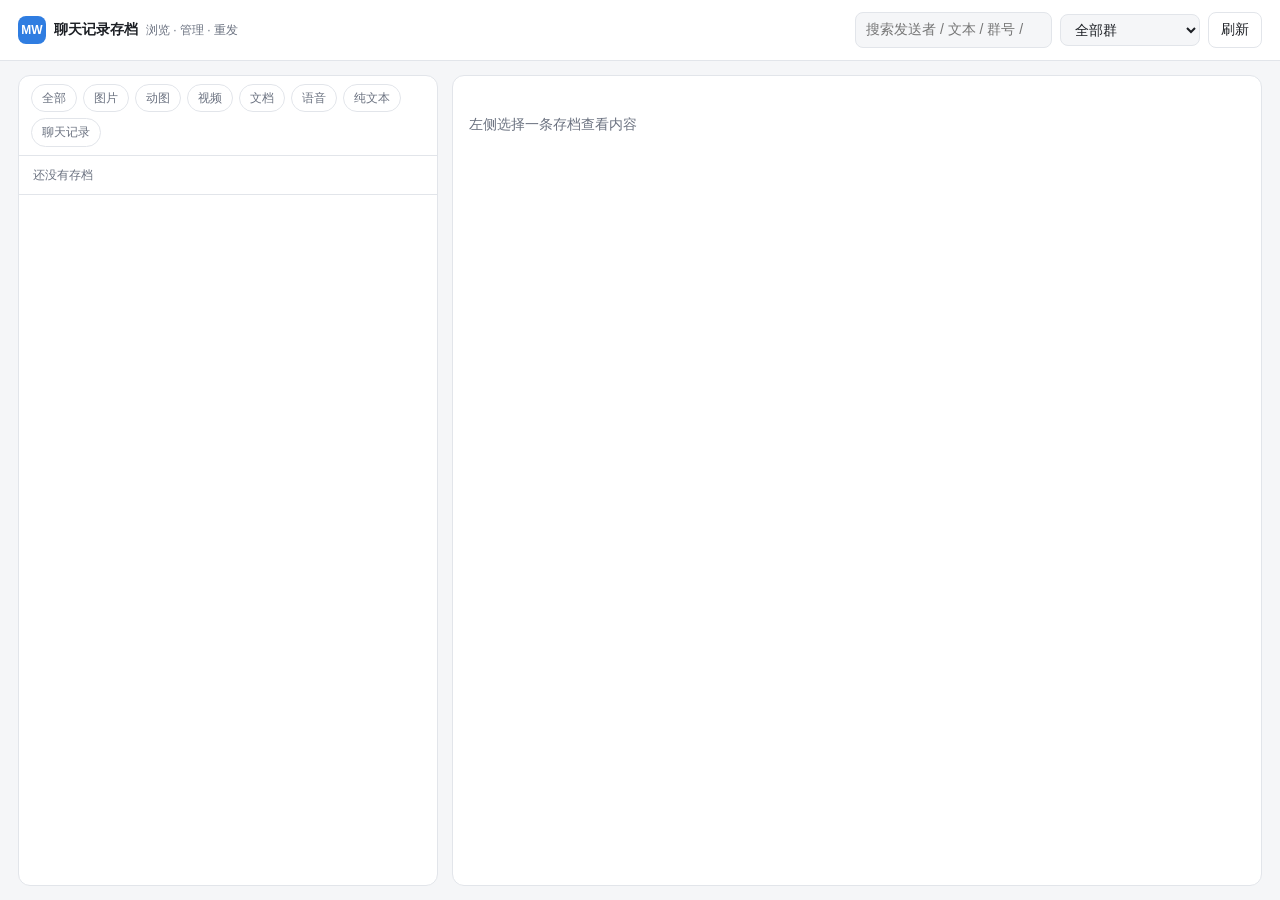
<file: pages/dashboard/index.html>
<!DOCTYPE html>
<html lang="zh-CN">
  <head>
    <meta charset="UTF-8" />
    <meta name="viewport" content="width=device-width, initial-scale=1.0" />
    <meta name="color-scheme" content="light dark" />
    <title>聊天记录存档 · media-warden</title>
    <link rel="stylesheet" href="./styles.css" />
  </head>
  <body>
    <header class="topbar">
      <div class="brand">
        <span class="mark">MW</span>
        <span class="title">聊天记录存档</span>
        <span class="sub">浏览 · 管理 · 重发</span>
      </div>
      <div class="stats" id="stats"></div>
      <div class="tools">
        <input id="q" type="search" placeholder="搜索发送者 / 文本 / 群号 / 记录 id" />
        <select id="group"><option value="">全部群</option></select>
        <button id="refresh" class="btn">刷新</button>
      </div>
    </header>

    <main>
      <section class="list-pane">
        <div class="kinds" id="kinds"></div>
        <div class="list-head" id="list-head">还没有存档</div>
        <div class="list" id="list"></div>
      </section>
      <aside class="detail-pane" id="detail">
        <p class="hint">左侧选择一条存档查看内容</p>
      </aside>
    </main>

    <div class="toast" id="toast"></div>
    <script src="./app.js"></script>
  </body>
</html>
</file>
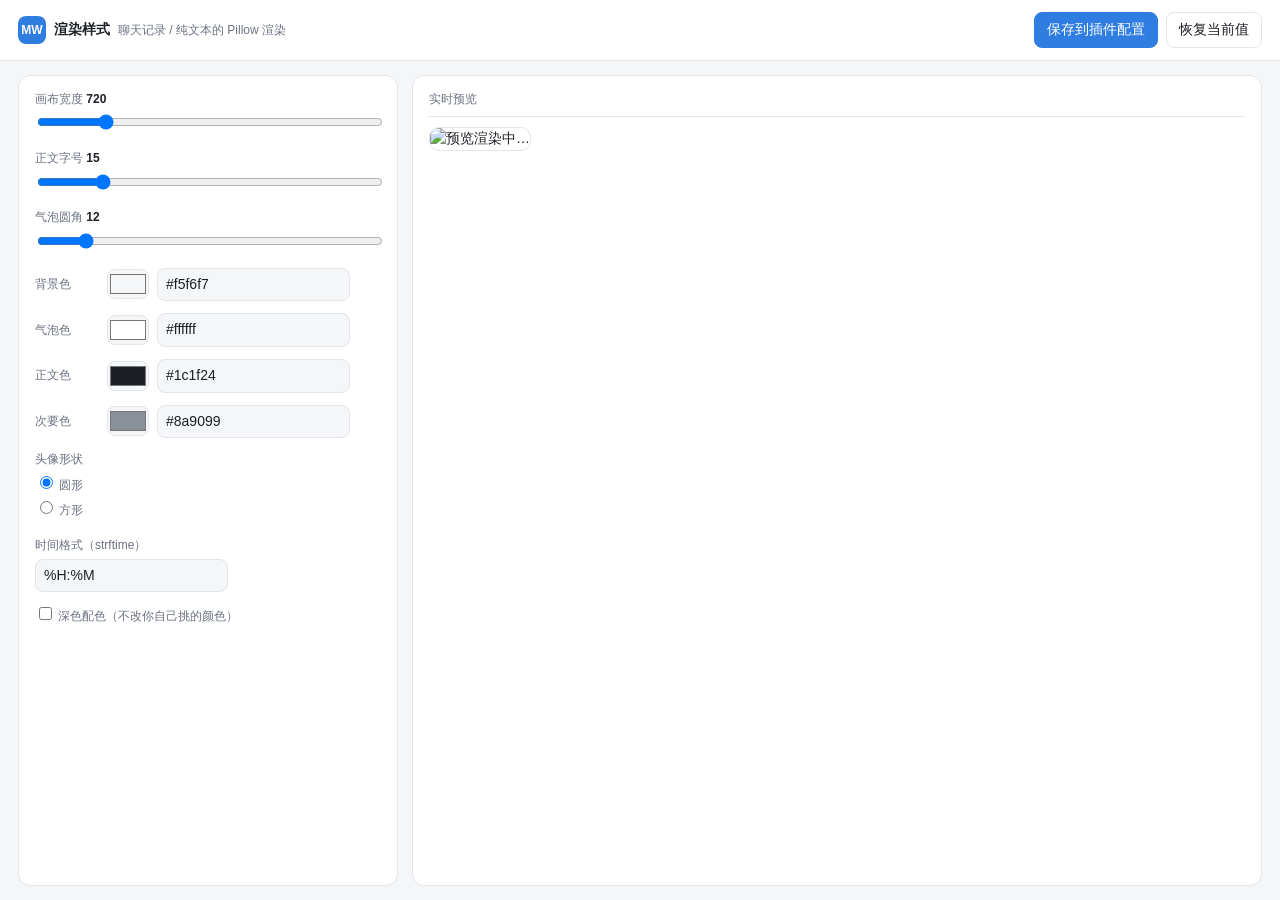
<file: pages/style/index.html>
<!DOCTYPE html>
<html lang="zh-CN">
  <head>
    <meta charset="UTF-8" />
    <meta name="viewport" content="width=device-width, initial-scale=1.0" />
    <meta name="color-scheme" content="light dark" />
    <title>渲染样式 · media-warden</title>
    <link rel="stylesheet" href="./styles.css" />
  </head>
  <body>
    <header class="topbar">
      <div class="brand">
        <span class="mark">MW</span>
        <span class="title">渲染样式</span>
        <span class="sub">聊天记录 / 纯文本的 Pillow 渲染</span>
      </div>
      <div class="tools">
        <button id="save" class="btn primary">保存到插件配置</button>
        <button id="reset" class="btn">恢复当前值</button>
      </div>
    </header>

    <main>
      <section class="panel controls">
        <div class="field">
          <label for="width">画布宽度 <b id="width-val">720</b></label>
          <input id="width" type="range" min="200" max="3000" step="10" value="720" />
        </div>
        <div class="field">
          <label for="font">正文字号 <b id="font-val">15</b></label>
          <input id="font" type="range" min="8" max="48" step="1" value="15" />
        </div>
        <div class="field">
          <label for="radius">气泡圆角 <b id="radius-val">12</b></label>
          <input id="radius" type="range" min="0" max="96" step="1" value="12" />
        </div>
        <div class="field row">
          <label for="bg">背景色</label>
          <input id="bg" type="color" value="#f5f6f7" />
          <input id="bg-text" type="text" class="mono" value="#f5f6f7" />
        </div>
        <div class="field row">
          <label for="bubble">气泡色</label>
          <input id="bubble" type="color" value="#ffffff" />
          <input id="bubble-text" type="text" class="mono" value="#ffffff" />
        </div>
        <div class="field row">
          <label for="text">正文色</label>
          <input id="text" type="color" value="#1c1f24" />
          <input id="text-text" type="text" class="mono" value="#1c1f24" />
        </div>
        <div class="field row">
          <label for="dim">次要色</label>
          <input id="dim" type="color" value="#8a9099" />
          <input id="dim-text" type="text" class="mono" value="#8a9099" />
        </div>
        <div class="field" id="shape">
          <label>头像形状</label>
          <label class="opt"><input type="radio" name="shape" value="circle" checked /> 圆形</label>
          <label class="opt"><input type="radio" name="shape" value="square" /> 方形</label>
        </div>
        <div class="field">
          <label for="timefmt">时间格式（strftime）</label>
          <input id="timefmt" type="text" class="mono" value="%H:%M" />
        </div>
        <div class="field">
          <label class="opt"><input id="dark" type="checkbox" /> 深色配色（不改你自己挑的颜色）</label>
        </div>
        <p class="hint-inline" id="status"></p>
      </section>

      <section class="panel preview-pane">
        <div class="preview-head">实时预览 <span class="sub" id="preview-meta"></span></div>
        <div class="preview-body">
          <img id="preview" alt="预览渲染中…" />
        </div>
      </section>
    </main>

    <div class="toast" id="toast"></div>
    <script src="./app.js"></script>
  </body>
</html>
</file>
<file: pages/dashboard/styles.css>
:root {
  --bg: #f5f6f8;
  --panel: #ffffff;
  --line: #e2e5ea;
  --ink: #1c1f24;
  --dim: #6b7280;
  --accent: #2f7de1;
  --danger: #d64545;
  --ok: #1f9d55;
}
html[data-theme="dark"] {
  --bg: #14161a;
  --panel: #1b1e24;
  --line: #2a2f37;
  --ink: #e8eaee;
  --dim: #9aa3af;
  --accent: #63a4ff;
  --danger: #ef6b6b;
  --ok: #46c07a;
}
* { box-sizing: border-box; }
html, body { height: 100%; }
/* v1.17.2: 整页固定 —— 外层不再出滚动条,滚动只发生在左右两个面板内部,
   两块面板用同一套 padding,底边与顶边留白一致。 */
body {
  margin: 0;
  font: 14px/1.55 -apple-system, "Segoe UI", "Microsoft YaHei", sans-serif;
  color: var(--ink);
  background: var(--bg);
  display: flex;
  flex-direction: column;
  overflow: hidden;
}
.topbar {
  display: flex;
  align-items: center;
  gap: 16px;
  padding: 12px 18px;
  background: var(--panel);
  border-bottom: 1px solid var(--line);
  flex: 0 0 auto;   /* 页面不滚动,不需要 sticky */
  flex-wrap: wrap;
}
.brand { display: flex; align-items: center; gap: 8px; }
.mark {
  display: inline-flex; align-items: center; justify-content: center;
  width: 28px; height: 28px; border-radius: 8px;
  background: var(--accent); color: #fff; font-weight: 700; font-size: 12px;
}
.title { font-weight: 600; }
.sub { color: var(--dim); font-size: 12px; }
.stats { display: flex; gap: 10px; flex-wrap: wrap; color: var(--dim); font-size: 12px; }
.stats b { color: var(--ink); font-size: 13px; }
.stats .btn { padding: 2px 8px; font-size: 12px; }
.tools { margin-left: auto; display: flex; gap: 8px; align-items: center; }
input[type="search"], select {
  padding: 6px 10px; border: 1px solid var(--line); border-radius: 8px;
  background: var(--bg); color: var(--ink); font: inherit; min-width: 140px;
}
.btn {
  padding: 6px 12px; border: 1px solid var(--line); border-radius: 8px;
  background: var(--panel); color: var(--ink); cursor: pointer; font: inherit;
}
.btn:hover { border-color: var(--accent); color: var(--accent); }
.btn.primary { background: var(--accent); border-color: var(--accent); color: #fff; }
.btn.primary:hover { opacity: .9; color: #fff; }
.btn.danger { color: var(--danger); border-color: var(--danger); }
.btn:disabled { opacity: .5; cursor: default; }

main {
  flex: 1 1 auto;
  min-height: 0;
  display: grid;
  grid-template-columns: minmax(320px, 420px) 1fr;
  gap: 14px;
  padding: 14px 18px;   /* 上下左右同一边距,右栏底下不再多出空白 */
  overflow: hidden;
}
.list-pane, .detail-pane {
  background: var(--panel);
  border: 1px solid var(--line);
  border-radius: 12px;
  overflow: hidden;
  min-height: 0;
  display: flex;
  flex-direction: column;
}
.list-head {
  flex: 0 0 auto;
  padding: 10px 14px; border-bottom: 1px solid var(--line);
  color: var(--dim); font-size: 12px;
}
.list { flex: 1 1 auto; min-height: 0; overflow: auto; }
.more-wrap { display: flex; justify-content: center; padding: 10px 0 18px; }
.item {
  padding: 10px 14px; border-bottom: 1px solid var(--line); cursor: pointer;
}
.item:hover { background: rgba(127, 127, 127, .06); }
.item.active { background: rgba(47, 125, 225, .08); }
.item .row1 { display: flex; align-items: baseline; gap: 8px; }
.item .time { font-variant-numeric: tabular-nums; color: var(--dim); font-size: 12px; }
.item .group { color: var(--dim); font-size: 12px; }
.item .preview {
  margin-top: 3px; color: var(--ink); font-size: 13px;
  overflow: hidden; text-overflow: ellipsis; white-space: nowrap;
}
.item .meta { margin-top: 4px; display: flex; gap: 8px; flex-wrap: wrap; font-size: 11px; color: var(--dim); }
.pill { padding: 0 6px; border-radius: 6px; border: 1px solid var(--line); }
.pill.ok { color: var(--ok); border-color: var(--ok); }
.pill.warn { color: var(--danger); border-color: var(--danger); }

.detail-head {
  flex: 0 0 auto;
  padding: 12px 16px; border-bottom: 1px solid var(--line);
  display: flex; gap: 10px; align-items: center; flex-wrap: wrap;
}
.detail-head .id { font-family: ui-monospace, Consolas, monospace; font-size: 12px; color: var(--dim); }
.detail-body { flex: 1 1 auto; min-height: 0; overflow: auto; padding: 12px 16px 18px; }
.hint { color: var(--dim); padding: 24px 16px; overflow: auto; }
.node {
  border: 1px solid var(--line); border-radius: 10px; padding: 10px 12px;
  margin-bottom: 10px;
}
/* v1.20.2: 嵌套合并转发展开出来的节点往里缩一层，左侧加竖线，层级一眼能分 */
.node.nested1 { margin-left: 18px; border-left: 3px solid rgba(127,127,127,.38); }
.node.nested2 { margin-left: 36px; border-left: 3px solid rgba(127,127,127,.28); }
.node.nested3 { margin-left: 54px; border-left: 3px solid rgba(127,127,127,.18); }
.node-head { display: flex; gap: 8px; align-items: baseline; font-size: 12px; color: var(--dim); }
.node-head .name { color: var(--ink); font-weight: 600; font-size: 13px; }
.seg-text { margin: 6px 0 0; white-space: pre-wrap; word-break: break-word; }
.seg-dim { margin: 6px 0 0; color: var(--dim); font-size: 12px; }
.video-wrap { margin-top: 8px; }
.video-wrap video, video.video {
  display: block; max-width: 100%; max-height: 420px; border-radius: 8px;
  background: #000; border: 1px solid var(--line);
}
.thumbs { display: flex; gap: 8px; flex-wrap: wrap; margin-top: 8px; }
.thumb {
  width: 132px; height: 132px; object-fit: cover; border-radius: 8px;
  border: 1px solid var(--line); background: rgba(127,127,127,.08); cursor: zoom-in;
}
.thumb.broken { display: flex; align-items: center; justify-content: center; color: var(--danger); font-size: 11px; }
.actions { display: flex; gap: 8px; flex-wrap: wrap; align-items: center; margin: 0 0 6px; }
.actions .lbl { color: var(--dim); font-size: 12px; }
.actions-note { flex: 1 0 100%; margin: 2px 0 0; color: var(--dim); font-size: 12px; line-height: 1.5; }
.tab.muted { opacity: .55; }
.confirm-mask {
  position: fixed; inset: 0; z-index: 120; display: flex; align-items: center;
  justify-content: center; background: rgba(0, 0, 0, .45); padding: 24px;
}
.confirm-box {
  background: var(--panel); color: var(--ink); border: 1px solid var(--line);
  border-radius: 12px; padding: 18px 20px; max-width: 440px; width: 100%;
  box-shadow: 0 16px 48px rgba(0, 0, 0, .28);
}
.confirm-box p { margin: 0 0 16px; line-height: 1.6; font-size: 13px; }
.confirm-actions { display: flex; gap: 8px; justify-content: flex-end; }
.lightbox {
  position: fixed; inset: 0; z-index: 99; display: none;
  align-items: center; justify-content: center;
  background: rgba(0, 0, 0, .78); cursor: zoom-out; padding: 24px;
}
.lightbox.show { display: flex; }
.lightbox img {
  max-width: 100%; max-height: 100%; border-radius: 10px;
  background: #fff; box-shadow: 0 12px 48px rgba(0, 0, 0, .45);
}
.toast {
  position: fixed; left: 50%; bottom: 24px; transform: translateX(-50%);
  background: #222; color: #fff; padding: 9px 16px; border-radius: 10px;
  font-size: 13px; opacity: 0; pointer-events: none; transition: opacity .2s;
  max-width: 70vw; white-space: pre-line; line-height: 1.5;
}
.toast.show { opacity: 1; }
.toast.bad { background: var(--danger); }

/* v1.14.0: 分类管理 */
.kinds {
  flex: 0 0 auto;
  display: flex; gap: 6px; flex-wrap: wrap; padding: 8px 12px;
  border-bottom: 1px solid var(--line);
}
.tab {
  padding: 4px 10px; border-radius: 999px; cursor: pointer; font: inherit;
  font-size: 12px; border: 1px solid var(--line); background: var(--panel);
  color: var(--dim);
}
.tab:hover { border-color: var(--accent); color: var(--accent); }
.tab.active { background: var(--accent); border-color: var(--accent); color: #fff; }
.pill.kind-forward { color: var(--accent); border-color: var(--accent); }
.pill.kind-text { color: var(--ok); border-color: var(--ok); }
.pill.warn { color: #b26a00; border-color: #b26a00; }
.detail-tabs { flex: 0 0 auto; display: flex; gap: 6px; padding: 8px 16px 0; }
.render-wrap { margin-top: 6px; }
.render-img { max-width: 100%; border-radius: 10px; border: 1px solid var(--line); }

@media (max-width: 860px) {
  main {
    grid-template-columns: 1fr;
    grid-template-rows: minmax(0, 40%) minmax(0, 1fr);
  }
}
</file>
<file: pages/style/styles.css>
:root {
  --bg: #f5f6f8; --panel: #ffffff; --line: #e2e5ea; --ink: #1c1f24;
  --dim: #6b7280; --accent: #2f7de1; --danger: #d64545; --ok: #1f9d55;
}
html[data-theme="dark"] {
  --bg: #14161a; --panel: #1b1e24; --line: #2a2f37; --ink: #e8eaee;
  --dim: #9aa3af; --accent: #63a4ff; --danger: #ef6b6b; --ok: #46c07a;
}
* { box-sizing: border-box; }
html, body { height: 100%; }
/* v1.17.3: 和存档页一致 —— 整页固定,滚动只发生在「控件」与「预览」两个面板内部。 */
body {
  margin: 0; color: var(--ink); background: var(--bg);
  font: 14px/1.55 -apple-system, "Segoe UI", "Microsoft YaHei", sans-serif;
  display: flex; flex-direction: column; overflow: hidden;
}
.topbar {
  display: flex; align-items: center; gap: 16px; padding: 12px 18px;
  background: var(--panel); border-bottom: 1px solid var(--line);
  flex: 0 0 auto; flex-wrap: wrap;
}
.brand { display: flex; align-items: center; gap: 8px; }
.mark {
  display: inline-flex; align-items: center; justify-content: center;
  width: 28px; height: 28px; border-radius: 8px;
  background: var(--accent); color: #fff; font-weight: 700; font-size: 12px;
}
.title { font-weight: 600; }
.sub { color: var(--dim); font-size: 12px; }
.tools { margin-left: auto; display: flex; gap: 8px; align-items: center; }
.btn {
  padding: 6px 12px; border: 1px solid var(--line); border-radius: 8px;
  background: var(--panel); color: var(--ink); cursor: pointer; font: inherit;
}
.btn:hover { border-color: var(--accent); color: var(--accent); }
.btn.primary { background: var(--accent); border-color: var(--accent); color: #fff; }
.btn.primary:hover { opacity: .9; color: #fff; }
main {
  flex: 1 1 auto; min-height: 0; overflow: hidden;
  display: grid; grid-template-columns: minmax(320px, 380px) 1fr;
  gap: 14px; padding: 14px 18px;
}
.panel {
  background: var(--panel); border: 1px solid var(--line);
  border-radius: 12px; padding: 14px 16px;
  min-height: 0; display: flex; flex-direction: column;
}
.panel.controls { overflow: auto; }
.preview-pane { overflow: hidden; }
.field { margin-bottom: 12px; }
.field label { display: block; color: var(--dim); font-size: 12px; margin-bottom: 4px; }
.field label b { color: var(--ink); }
.field.row { display: flex; align-items: center; gap: 8px; }
.field.row label { margin: 0; min-width: 64px; }
input[type="range"] { width: 100%; }
input[type="text"], input[type="color"] {
  padding: 5px 8px; border: 1px solid var(--line); border-radius: 8px;
  background: var(--bg); color: var(--ink); font: inherit;
}
input[type="color"] { padding: 0; width: 42px; height: 30px; }
.mono { font-family: ui-monospace, Consolas, monospace; font-size: 12px; }
.opt { display: inline-flex; align-items: center; gap: 4px; margin-right: 12px; }
.hint-inline { color: var(--danger); font-size: 12px; min-height: 18px; margin: 0; }
.preview-head {
  flex: 0 0 auto;
  color: var(--dim); font-size: 12px; padding-bottom: 8px;
  border-bottom: 1px solid var(--line); margin-bottom: 10px;
}
.preview-body { flex: 1 1 auto; min-height: 0; overflow: auto; }
#preview { max-width: 100%; border-radius: 10px; border: 1px solid var(--line); }
.toast {
  position: fixed; left: 50%; bottom: 24px; transform: translateX(-50%);
  background: #222; color: #fff; padding: 9px 16px; border-radius: 10px;
  font-size: 13px; opacity: 0; pointer-events: none; transition: opacity .2s;
  max-width: 70vw;
}
.toast.show { opacity: 1; }
.toast.bad { background: var(--danger); }
@media (max-width: 860px) {
  main {
    grid-template-columns: 1fr;
    grid-template-rows: minmax(0, 45%) minmax(0, 1fr);
  }
}
</file>
